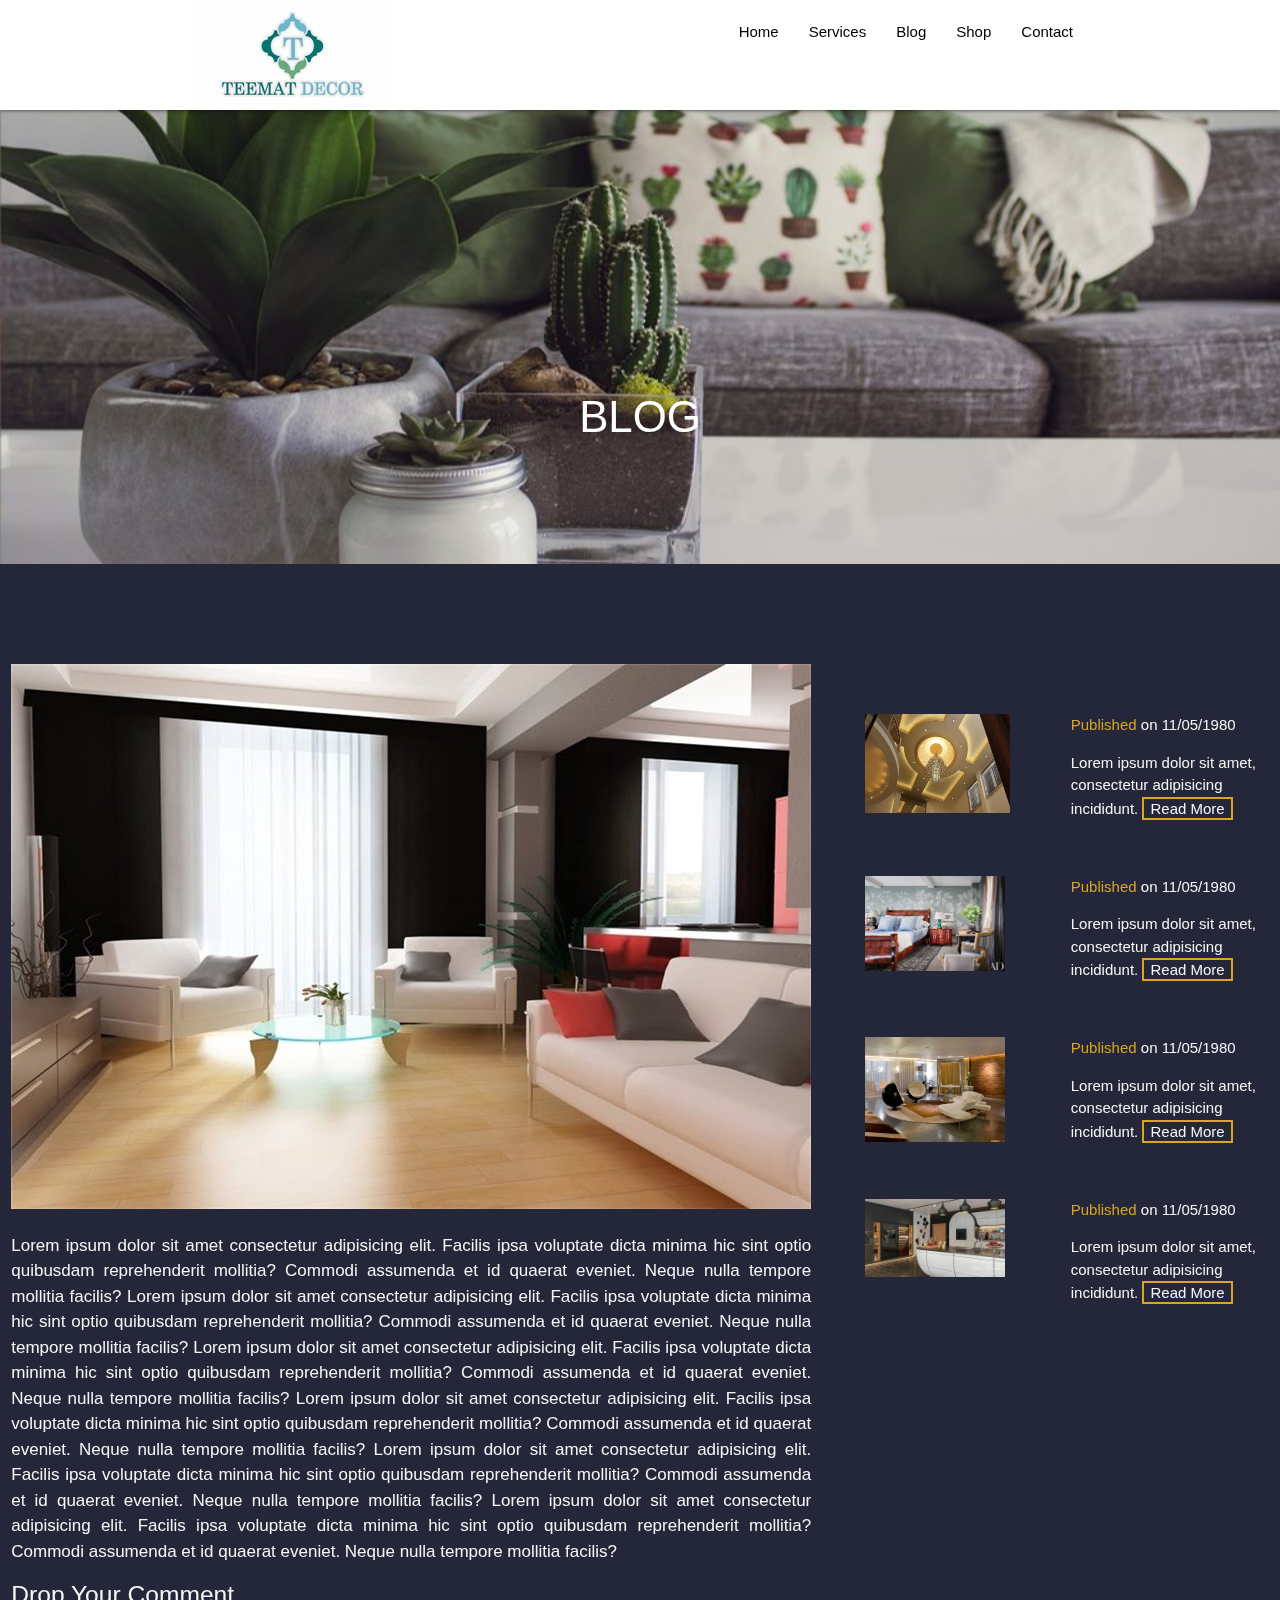
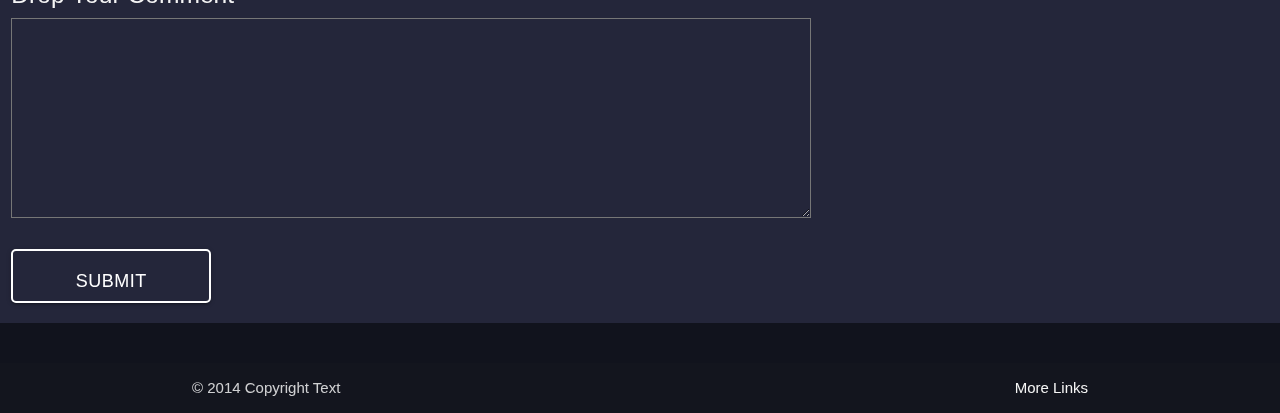
<file: blog.htm>
<!DOCTYPE html>
<html>
<head>
    
        <link href="/css/css/all.css" rel="stylesheet">
        <link href="https://fonts.googleapis.com/icon?family=Material+Icons" rel="stylesheet">
        <link type="text/css" rel="stylesheet" href="css/materialize.min.css"  media="screen,projection"/>
        <link type="text/css" rel="stylesheet" href="css/style.css">
        <meta name="viewport" content="width=device-width, initial-scale=1.0"/>
     
    <title>Blog Post</title>
</head>
<body style="background-color: rgb(36, 38, 58);">
    
    <div class="navbar-fixed ">
      
        <nav class="white ">
          <div class="container">
          <div class="nav-wrapper ">
            <a href="index.htm" class="brand-logo black-text "><img src="images/teemat-logo.jpeg" alt="company-logo" ></a>
            <a href="#" class="sidenav-trigger black-text" data-target="slide-out">
              <i class="material-icons"> menu</i>
            </a>
            <ul class="right hide-on-med-and-down">
              <li class="tab "><a href="index.htm" class="black-text">Home</a></li>
              <li class="tab "><a href="service.html" class="black-text">Services</a></li>
              <li class="tab"><a href="blog.htm" class="black-text" >Blog</a></li>
              <li class="tab"><a href="#" class="black-text" >Shop</a></li> 
              <li class="tab"><a href="#" class="black-text" >Contact</a></li>
              
            </ul>
          </div>
        </div>
        </nav>
       
        </div>
        <ul id="slide-out" class="sidenav" style="background: rgb(29, 27, 27);">
          <li><div class="user-view">
            <div class="background" style="padding-bottom: 150px; ">
              <img src="./images/modern-kitchen.jpg" style="width: 300px; height: 200px;"  >
            </div>
            
      
           
            
          </div>
        </li>
        <div style="padding-top:150px; ">  
        <li><a class="sidenav-close" href="#!"><i class="material-icons right" style="color: whitesmoke;">close</i></a></li>
        <li class="tab "><a href="index.htm" class="white-text">Home</a></li>
        <li class="tab "><a href="service.html" class="white-text">Services</a></li>
        <li class="tab"><a href="blog.htm" class="white-text" >Blog</a></li>
        <li class="tab"><a href="#" class="white-text" >Shop</a></li> 
        <li class="tab"><a href="" class="white-text" >Contact</a></li>
        </div>
        </ul>
      
          <div class="parallax-container">
            <div class="parallax"><img src="images/blog-image.jpeg"></div>
          
            <div class="row parallax-head">
                <div class="col s12"><h3>BLOG</h3></div>
          </div>
    
          </div>
      
      
<section class="container-fluid section1">

      <div class="row">
       
        
        <div class="col s12 m4 l8">
            <img class="responsive-img" style="height: auto; min-width: 400;" src="./images/backdrop1.jpg"  alt="blogimage">
            <div>
                <p class="blogpost container-fluid">
                        Lorem ipsum dolor sit amet consectetur adipisicing elit.
                        Facilis ipsa voluptate dicta minima hic sint optio quibusdam
                        reprehenderit mollitia? Commodi assumenda et id quaerat eveniet.
                        Neque nulla tempore mollitia facilis?
                        Lorem ipsum dolor sit amet consectetur adipisicing elit.
                        Facilis ipsa voluptate dicta minima hic sint optio quibusdam
                        reprehenderit mollitia? Commodi assumenda et id quaerat eveniet.
                        Neque nulla tempore mollitia facilis?
                        Lorem ipsum dolor sit amet consectetur adipisicing elit.
                        Facilis ipsa voluptate dicta minima hic sint optio quibusdam
                        reprehenderit mollitia? Commodi assumenda et id quaerat eveniet.
                        Neque nulla tempore mollitia facilis?
                        Lorem ipsum dolor sit amet consectetur adipisicing elit.
                        Facilis ipsa voluptate dicta minima hic sint optio quibusdam
                        reprehenderit mollitia? Commodi assumenda et id quaerat eveniet.
                        Neque nulla tempore mollitia facilis?
                        Lorem ipsum dolor sit amet consectetur adipisicing elit.
                        Facilis ipsa voluptate dicta minima hic sint optio quibusdam
                        reprehenderit mollitia? Commodi assumenda et id quaerat eveniet.
                        Neque nulla tempore mollitia facilis?
                        Lorem ipsum dolor sit amet consectetur adipisicing elit.
                        Facilis ipsa voluptate dicta minima hic sint optio quibusdam
                        reprehenderit mollitia? Commodi assumenda et id quaerat eveniet.
                        Neque nulla tempore mollitia facilis?
  
                </p>
            </div>
            <h5 class="drp"> Drop Your Comment</h5>
            <textarea class="textarea" name="message" rows="10" cols="30" ></textarea>
              <div class="button blogbutton" >
                <a class="btn waves-effect waves-light btn-large" >SUBMIT</a>
              </div>
        
        </div>

        <div class="col s12 m8 l4 subimg"> <img width="145px" src="./images/ceiling1.jpg"   alt="blogimage">
            <div class="subrow"> 
                <span>Published</span>  on 11/05/1980
                <p>
                    Lorem ipsum dolor sit amet, consectetur
                    adipisicing incididunt. 
                    <button><a href="#">Read More</a></button>
             </p>
             </div>
           </div>
           <div class="col s12 m8 l4 subimg"> <img width="140px" src="./images/backdrop2.jpg"   alt="blogimage">
            <div class="subrow"> 
                <span>Published</span>  on 11/05/1980
                <p>
                    Lorem ipsum dolor sit amet, consectetur
                    adipisicing incididunt. 
                    <button><a href="#">Read More</a></button>
             </p>
             
             </div>
           </div>

           <div class="col s12 m8 l4 subimg"> <img width="140px" src="./images/int4.jpg"   alt="blogimage">
            <div class="subrow"> 
                <span>Published</span>  on 11/05/1980
                <p>
                    Lorem ipsum dolor sit amet, consectetur
                    adipisicing incididunt. 
                    <button><a href="#">Read More</a></button>
             </p>
             </div>
           </div>
           <div class="col s12 m8 l4 subimg"> <img width="140px" src="./images/modern-kitchen.jpg"   alt="blogimage">
            <div class="subrow"> 
                <span>Published</span>  on 11/05/1980
                <p>
                    Lorem ipsum dolor sit amet, consectetur
                    adipisicing incididunt. 
                    <button><a href="#">Read More</a></button>
             </p>
             </div>
           </div>
           
      
      </div>
      
      

</section> 
    
<footer class="page-footer blogfooter ">
<div >
  <div class="row footer-center">
    
    
  
  </div>
</div>
<div class="footer-copyright">
  <div class="container">
  © 2014 Copyright Text
  <a class="grey-text text-lighten-4 right" href="#!">More Links</a>
  </div>
</div>
</footer>
     
</body>
<!--JavaScript at end of body for optimized loading-->
<script type="text/javascript" src="js/materialize.min.js"></script>
<script type="text/javascript" src="https://code.jquery.com/jquery-3.3.1.min.js"></script>
<script src="https://cdnjs.cloudflare.com/ajax/libs/materialize/1.0.0/js/materialize.min.js"></script>
<script defer src="/js/js/all.js"></script> <!--load all styles -->
<script>

        $(document).ready(function () {
            $('.slider').slider({
         width: true,
        height: 600, // default - height : 400
        indicators: false        
        });
        $('.materialboxed').materialbox();
        $('.parallax').parallax();
        $('.sidenav').sidenav();
        $('input#input_text, textarea#textarea2').characterCounter();
        });
    </script> 
</script>
</html>
</file>
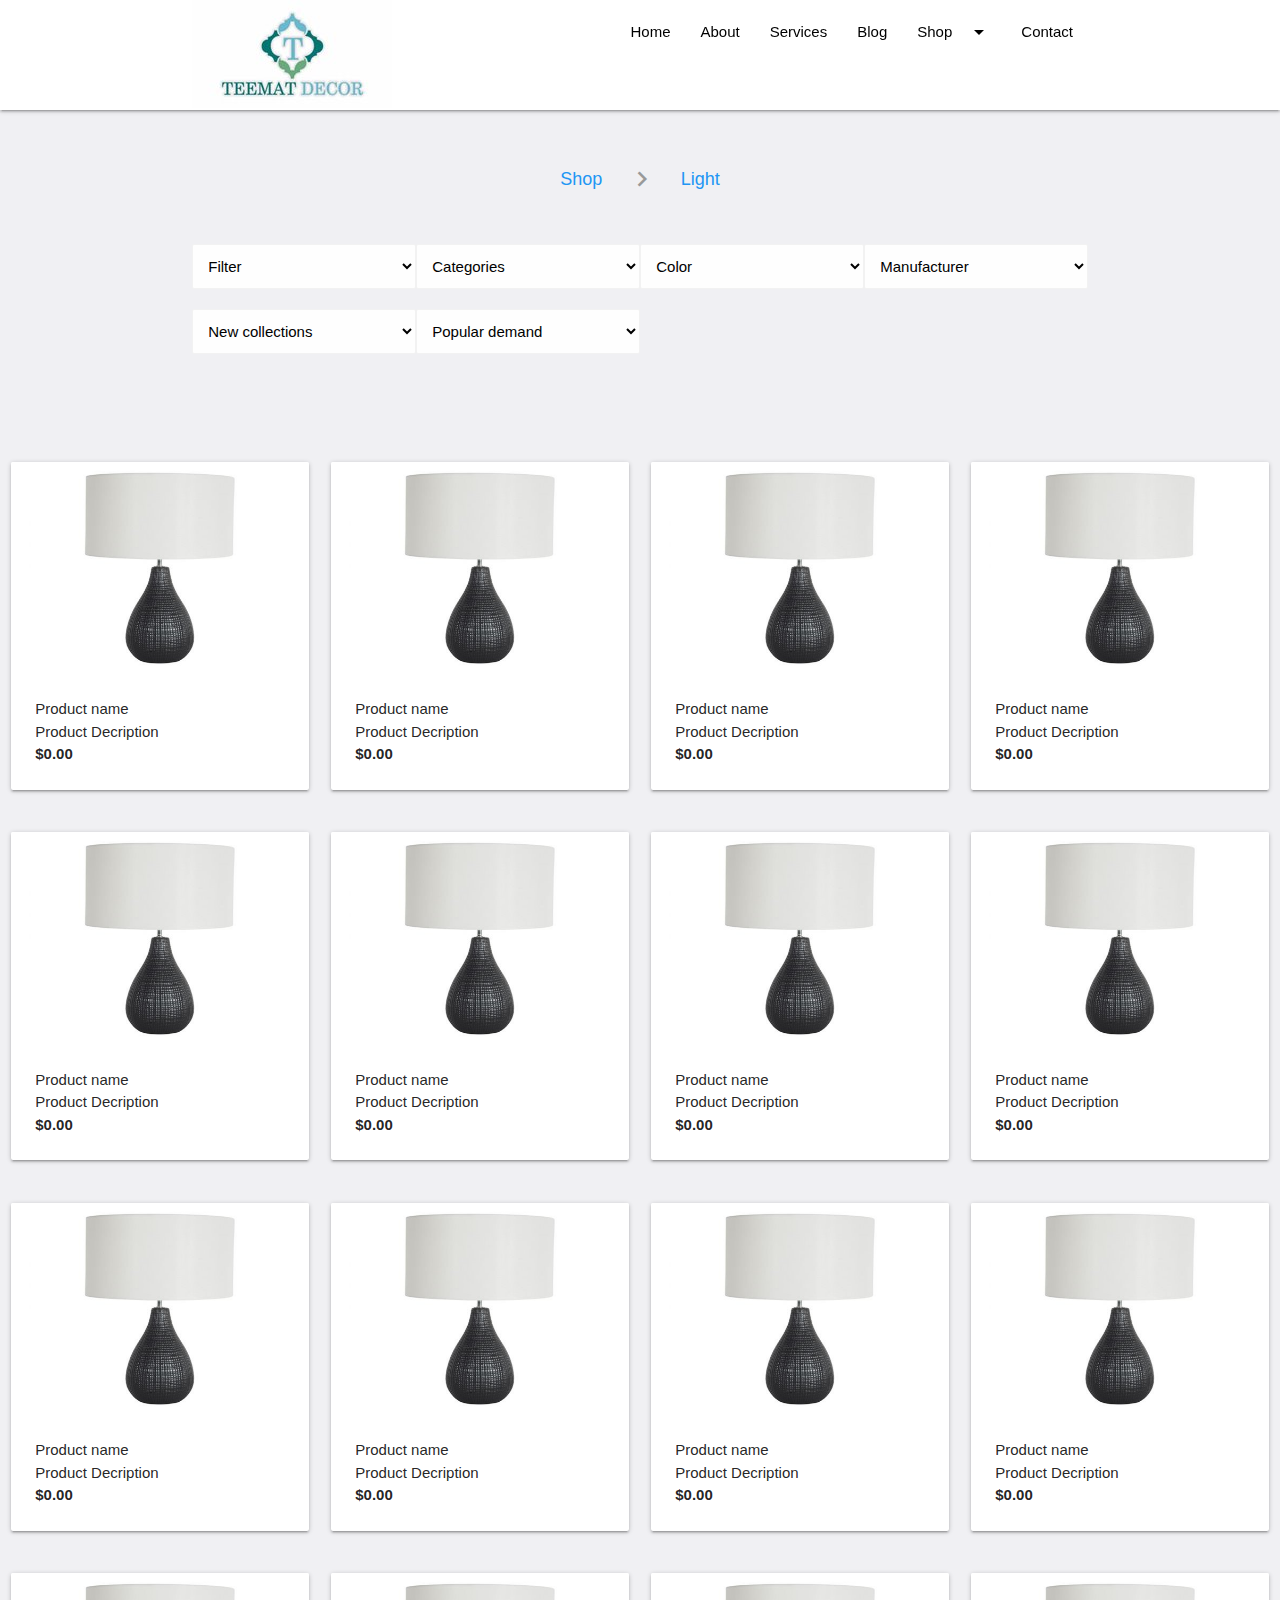
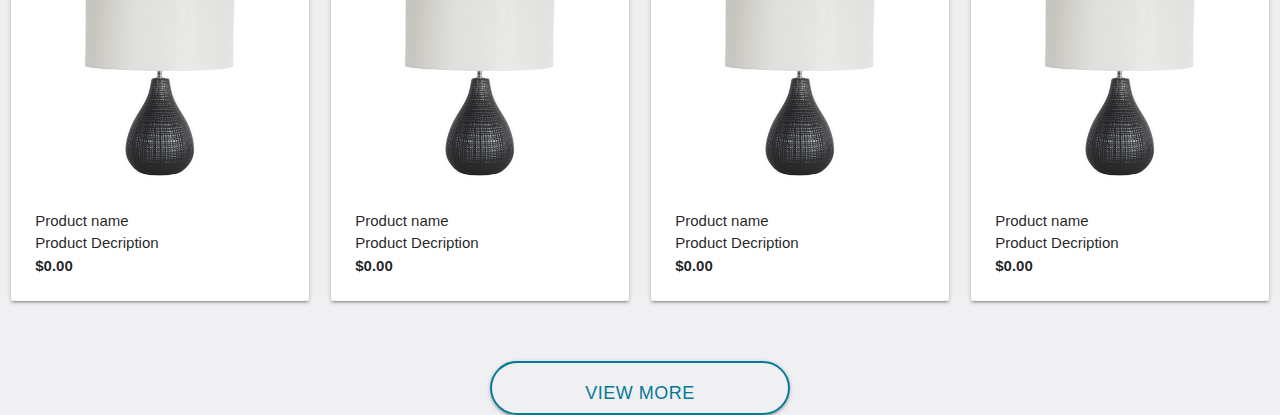
<file: light.htm>
<!DOCTYPE html>
<html>
  <head>
    <link href="/css/css/all.css" rel="stylesheet">
    <link href="https://fonts.googleapis.com/icon?family=Material+Icons" rel="stylesheet">
    <link type="text/css" rel="stylesheet" href="css/materialize.min.css"  media="screen,projection"/>
    <link type="text/css" rel="stylesheet" href="css/style.css">
    <meta name="viewport" content="width=device-width, initial-scale=1.0"/>
  </head>

  <body style="background: rgb(240, 240, 243);">
    <!-- Dropdown Structure -->
    <ul id="dropdown1" class="dropdown-content">
      <li><a href="#!">one</a></li>
      <li><a href="#!">two</a></li>
      <li class="divider"></li>
      <li><a href="#!">three</a></li>
    </ul>

    <div class="navbar-fixed ">
      <nav class="white ">
        <div class="container">
        <div class="nav-wrapper ">
          <a href="index.htm" class="brand-logo black-text "><img src="images/teemat-logo.jpeg" alt="company-logo" ></a>
          <a href="#" class="sidenav-trigger black-text" data-target="slide-out">
            <i class="material-icons"> menu</i>
          </a>
          <ul class="right hide-on-med-and-down">
            <li class="tab "><a href="index.htm" class="black-text">Home</a></li>
            <li class="tab"><a class="active black-text" href="about.htm">About</a></li>
            <li class="tab "><a href="service.html" class="black-text">Services</a></li>
            <li class="tab"><a href="blog.htm" class="black-text" >Blog</a></li>
            <li><a class="dropdown-trigger black-text zx" href="shop.htm" data-target="dropdown1">Shop<i class="material-icons right">arrow_drop_down</i></a></li>
            <li class="tab"><a href="contact.htm" class="black-text" >Contact</a></li>
            
          </ul>
        </div>
      </div>
      </nav>
     
      </div>
 
      <ul id="slide-out" class="sidenav" style="background: rgb(29, 27, 27);">
        <li><div class="user-view">
          <div class="background" style="padding-bottom: 150px; ">
            <img src="./images/modern-kitchen.jpg" style="width: 300px; height: 200px;"  >
          </div>
          
    
         
          
        </div>
      </li>
      <div style="padding-top:150px; ">
      <li><a class="sidenav-close" href="#!"><i class="material-icons right" style="color: whitesmoke;">close</i></a></li>
      <li class="tab "><a href="index.htm" class="white-text">Home</a></li>
      <li class="tab "><a href="service.html" class="white-text">Services</a></li>
      <li class="tab"><a href="blog.htm" class="white-text" >Blog</a></li>
      <li class="tab"><a href="#" class="white-text" >Shop</a></li> 
      <li class="tab"><a href="" class="white-text" >Contact</a></li>
      </div>
      </ul>
         
    


<main>
  <section  style="margin-top: 100px;">
    <ul class="pagination center-align" >
    
      <li ><a href="shop.htm" class="blue-text" >Shop</a></li>
      <li class="disabled"><a href="#!"><i class="material-icons">chevron_right</i></a></li>
      <li class="waves-effect"><a href="light.htm" class="blue-text">Light</a></li>
    </ul>

  </section>

<section>
<form>
<div class="row container ">
    
    <select class="browser-default col l3 s12">
      <option value="" disabled selected>Filter</option>
      <option value="1">Option 1</option>
      <option value="2">Option 2</option>
      <option value="3">Option 3</option>
    </select>

    <select class="browser-default col l3 s12">
      <option value="" disabled selected>Categories</option>
      <option value="1">Option 1</option>
      <option value="2">Option 2</option>
      <option value="3">Option 3</option>
    </select>


    <select class="browser-default col l3 s12">
      <option value="" disabled selected>Color</option>
      <option value="1">Option 1</option>
      <option value="2">Option 2</option>
      <option value="3">Option 3</option>
    </select>

    <select class="browser-default col l3 s12">
      <option value="" disabled selected>Manufacturer</option>
      <option value="1">Option 1</option>
      <option value="2">Option 2</option>
      <option value="3">Option 3</option>
    </select>




</div>
<div class="row container">
  <select class="browser-default col l3 s12">
    <option value="" disabled selected>New collections</option>
    <option value="1">Option 1</option>
    <option value="2">Option 2</option>
    <option value="3">Option 3</option>
  </select>

  <select class="browser-default col l3 s12">
    <option value="" disabled selected>Popular demand</option>
    <option value="1">Option 1</option>
    <option value="2">Option 2</option>
    <option value="3">Option 3</option>
  </select>
</div>
</form>

</section>

<section class="light-shop">
<div class="row">
  <div class="col l3 s6">
    <div class="card">
      <div class="card-image">
        <img src="images/lamp1.jpg">
      </div>
      <div class="card-content">
        <p>Product name</p>
        <p>Product Decription</p>
        <p><b>$0.00</b></p>
      </div>
     
    </div>
  </div>

  <div class="col l3 s6">
    <div class="card">
      <div class="card-image">
        <img src="images/lamp1.jpg">
      </div>
      <div class="card-content">
        <p>Product name</p>
        <p>Product Decription</p>
        <p><b>$0.00</b></p>
      </div>
    </div>
  </div>

  <div class="col l3 s6">
    <div class="card">
      <div class="card-image">
       <img src="images/lamp1.jpg">
      </div>
      <div class="card-content">
        <p>Product name</p>
        <p>Product Decription</p>
        <p><b>$0.00</b></p>
      </div>
    </div>
  </div>

  <div class="col l3 s6">
    <div class="card">
      <div class="card-image">
       <img src="images/lamp1.jpg">
      </div>
      <div class="card-content">
        <p>Product name</p>
        <p>Product Decription</p>
        <p><b>$0.00</b></p>
      </div>
    </div>
  </div>
  </div>




  <div class="row">
    <div class="col l3 s6">
      <div class="card">
        <div class="card-image">
          <img src="images/lamp1.jpg">
        </div>
        <div class="card-content">
        <p>Product name</p>
        <p>Product Decription</p>
        <p><b>$0.00</b></p>
      </div>
       
      </div>
    </div>
  
    <div class="col l3 s6">
      <div class="card">
        <div class="card-image">
          <img src="images/lamp1.jpg">
        </div>
        <div class="card-content">
        <p>Product name</p>
        <p>Product Decription</p>
        <p><b>$0.00</b></p>
      </div>
      </div>
    </div>
  
    <div class="col l3 s6">
      <div class="card">
        <div class="card-image">
         <img src="images/lamp1.jpg">
        </div>
        <div class="card-content">
        <p>Product name</p>
        <p>Product Decription</p>
        <p><b>$0.00</b></p>
      </div>
      </div>
    </div>
  
    <div class="col l3 s6">
      <div class="card">
        <div class="card-image">
         <img src="images/lamp1.jpg">
        </div>
        <div class="card-content">
        <p>Product name</p>
        <p>Product Decription</p>
        <p><b>$0.00</b></p>
      </div>
      </div>
    </div>
    </div>





    <div class="row">
      <div class="col l3 s6">
        <div class="card">
          <div class="card-image">
            <img src="images/lamp1.jpg">
          </div>
         <div class="card-content">
        <p>Product name</p>
        <p>Product Decription</p>
        <p><b>$0.00</b></p>
      </div>
         
        </div>
      </div>
    
      <div class="col l3 s6">
        <div class="card">
          <div class="card-image">
            <img src="images/lamp1.jpg">
          </div>
         <div class="card-content">
        <p>Product name</p>
        <p>Product Decription</p>
        <p><b>$0.00</b></p>
      </div>
        </div>
      </div>
    
      <div class="col l3 s6">
        <div class="card">
          <div class="card-image">
           <img src="images/lamp1.jpg">
          </div>
         <div class="card-content">
        <p>Product name</p>
        <p>Product Decription</p>
        <p><b>$0.00</b></p>
      </div>
        </div>
      </div>
    
      <div class="col l3 s6">
        <div class="card">
          <div class="card-image">
           <img src="images/lamp1.jpg">
          </div>
         <div class="card-content">
        <p>Product name</p>
        <p>Product Decription</p>
        <p><b>$0.00</b></p>
      </div>
        </div>
      </div>
      </div>


      <div class="row">
        <div class="col l3 s6">
          <div class="card">
            <div class="card-image">
              <img src="images/lamp1.jpg">
            </div>
           <div class="card-content">
        <p>Product name</p>
        <p>Product Decription</p>
        <p><b>$0.00</b></p>
      </div>
           
          </div>
        </div>
      
        <div class="col l3 s6">
          <div class="card">
            <div class="card-image">
              <img src="images/lamp1.jpg">
            </div>
           <div class="card-content">
        <p>Product name</p>
        <p>Product Decription</p>
        <p><b>$0.00</b></p>
      </div>
          </div>
        </div>
      
        <div class="col l3 s6">
          <div class="card">
            <div class="card-image">
             <img src="images/lamp1.jpg">
            </div>
           <div class="card-content">
        <p>Product name</p>
        <p>Product Decription</p>
        <p><b>$0.00</b></p>
      </div>
          </div>
        </div>
      
        <div class="col l3 s6">
          <div class="card">
            <div class="card-image">
             <img src="images/lamp1.jpg">
            </div>
           <div class="card-content">
        <p>Product name</p>
        <p>Product Decription</p>
        <p><b>$0.00</b></p>
      </div>
          </div>
        </div>
        </div>


      <div class="center-align button">
        <a href="#" class="btn waves-effect waves-light btn-large " style="background:transparent; padding:16px 40px ; line-height: 29px;  font-size: 18px; color:rgb(5, 122, 151);  width: 300px; ">View More</a>
      </div>
</section>

</main>
  </body>

   <!--JavaScript at end of body for optimized loading-->
   <script type="text/javascript" src="js/materialize.min.js"></script>
   <script type="text/javascript" src="https://code.jquery.com/jquery-3.3.1.min.js"></script>
   <script src="https://cdnjs.cloudflare.com/ajax/libs/materialize/1.0.0/js/materialize.min.js"></script>
   <script defer src="/js/js/all.js"></script> <!--load all styles -->
  <script>
   
           $(document).ready(function () {
             $(".dropdown-trigger").dropdown(
               { hover: true }
             );
            
           $('.materialboxed').materialbox();
           $('.parallax').parallax();
           $('.sidenav').sidenav();
           $('select').formSelect();
           });
       </script> 
   </script>
   </html>
  </html>
</file>
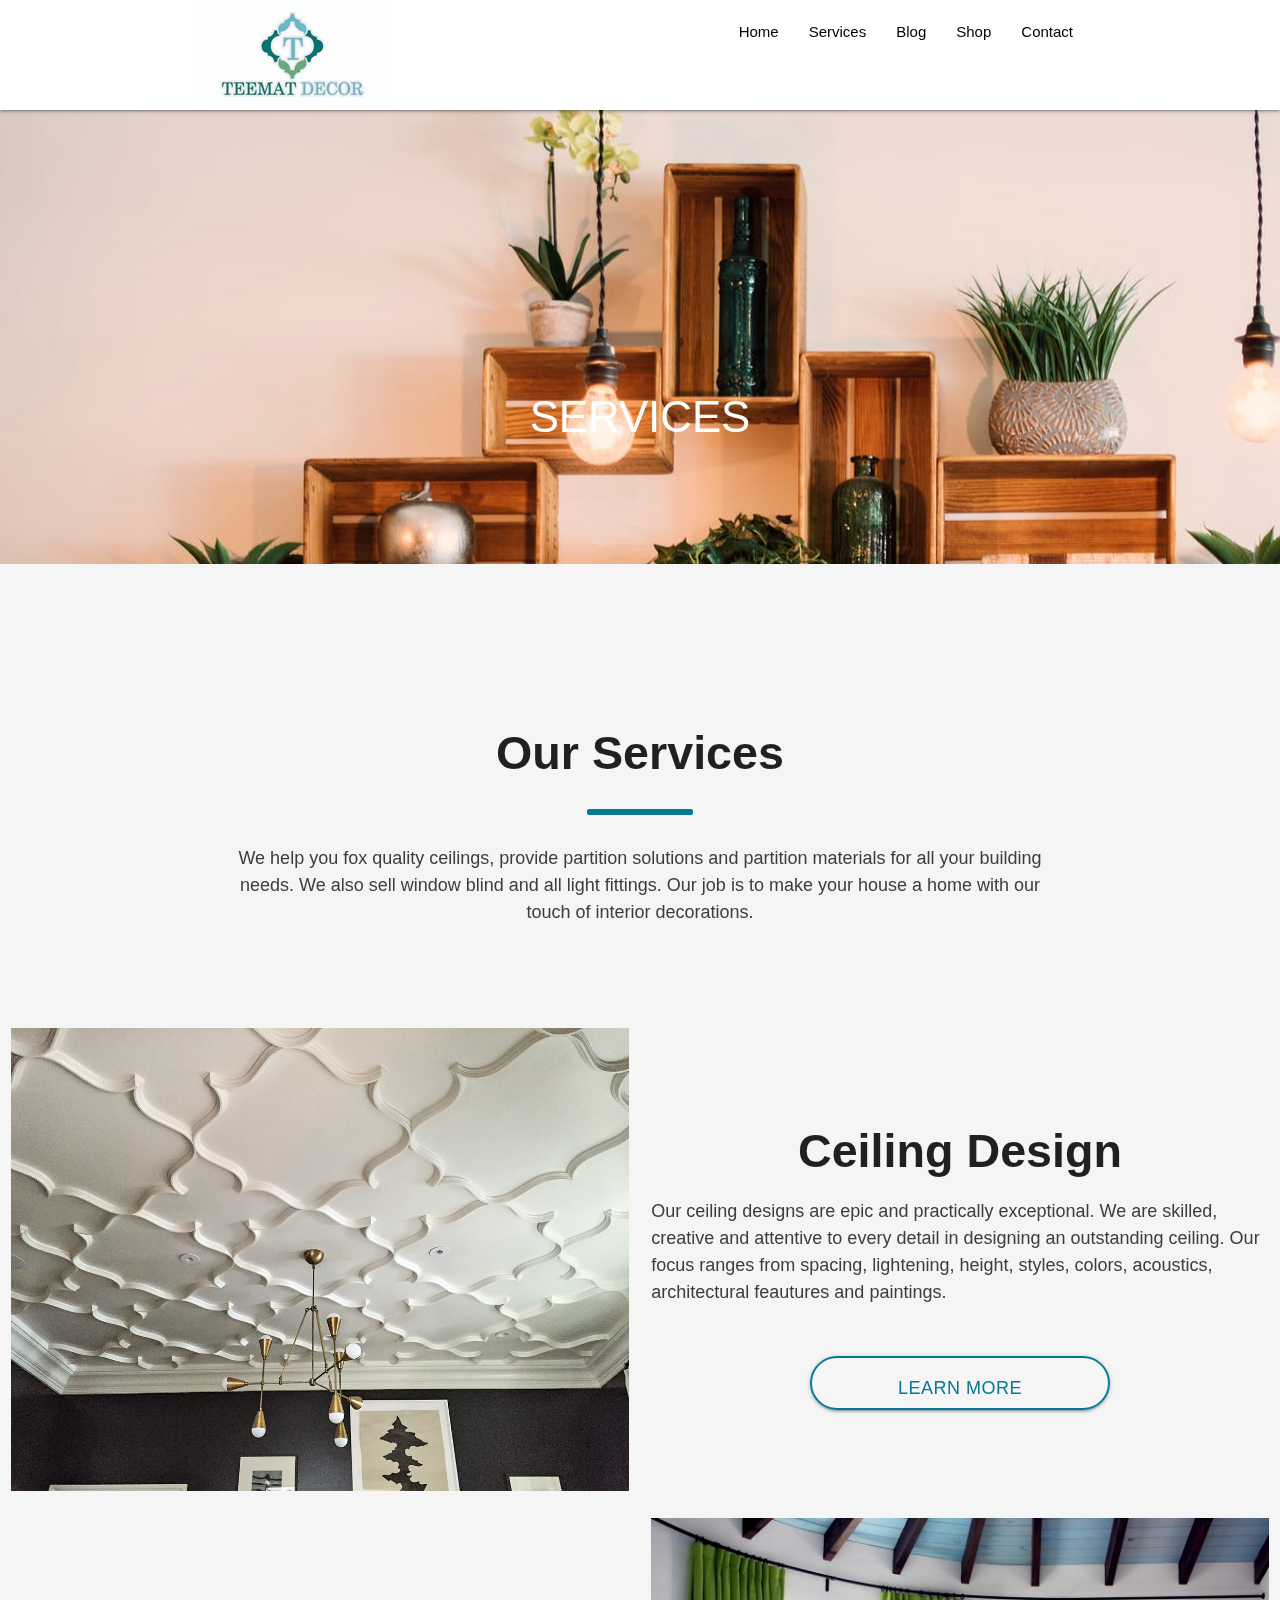
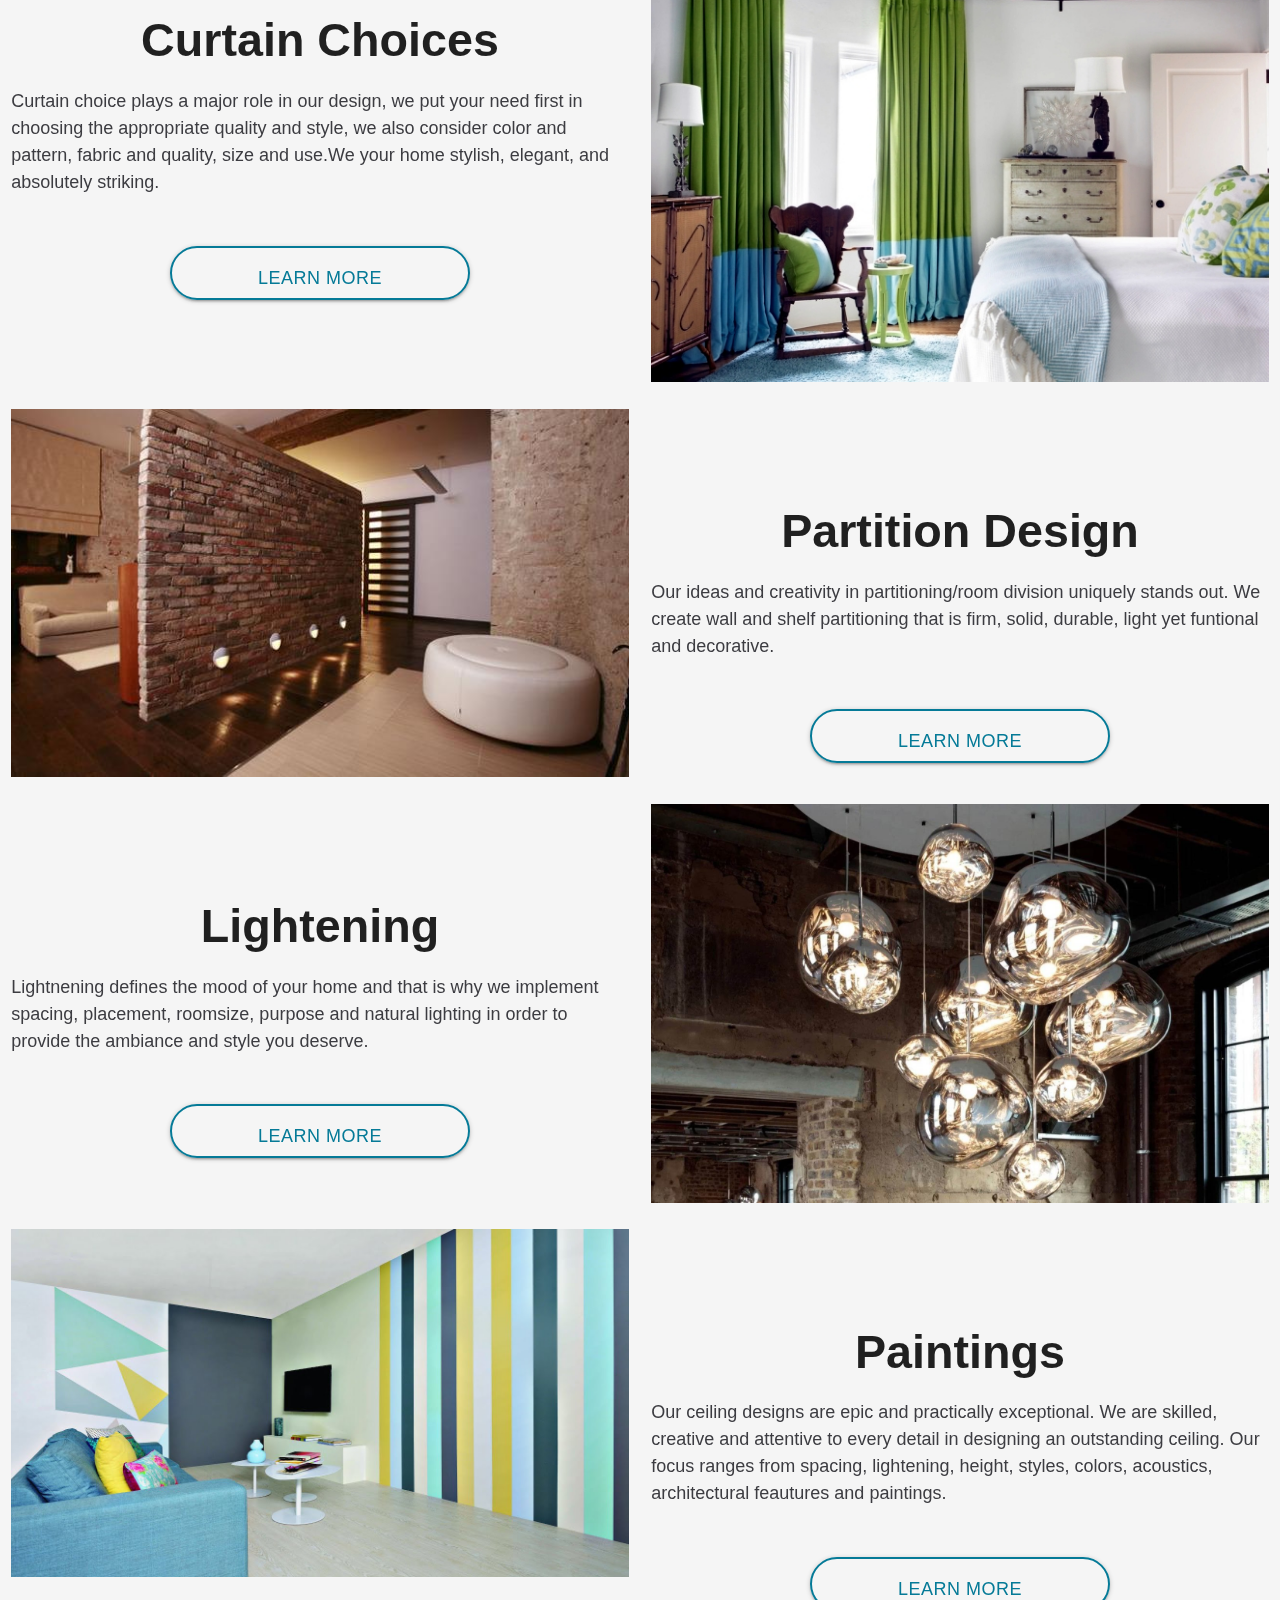
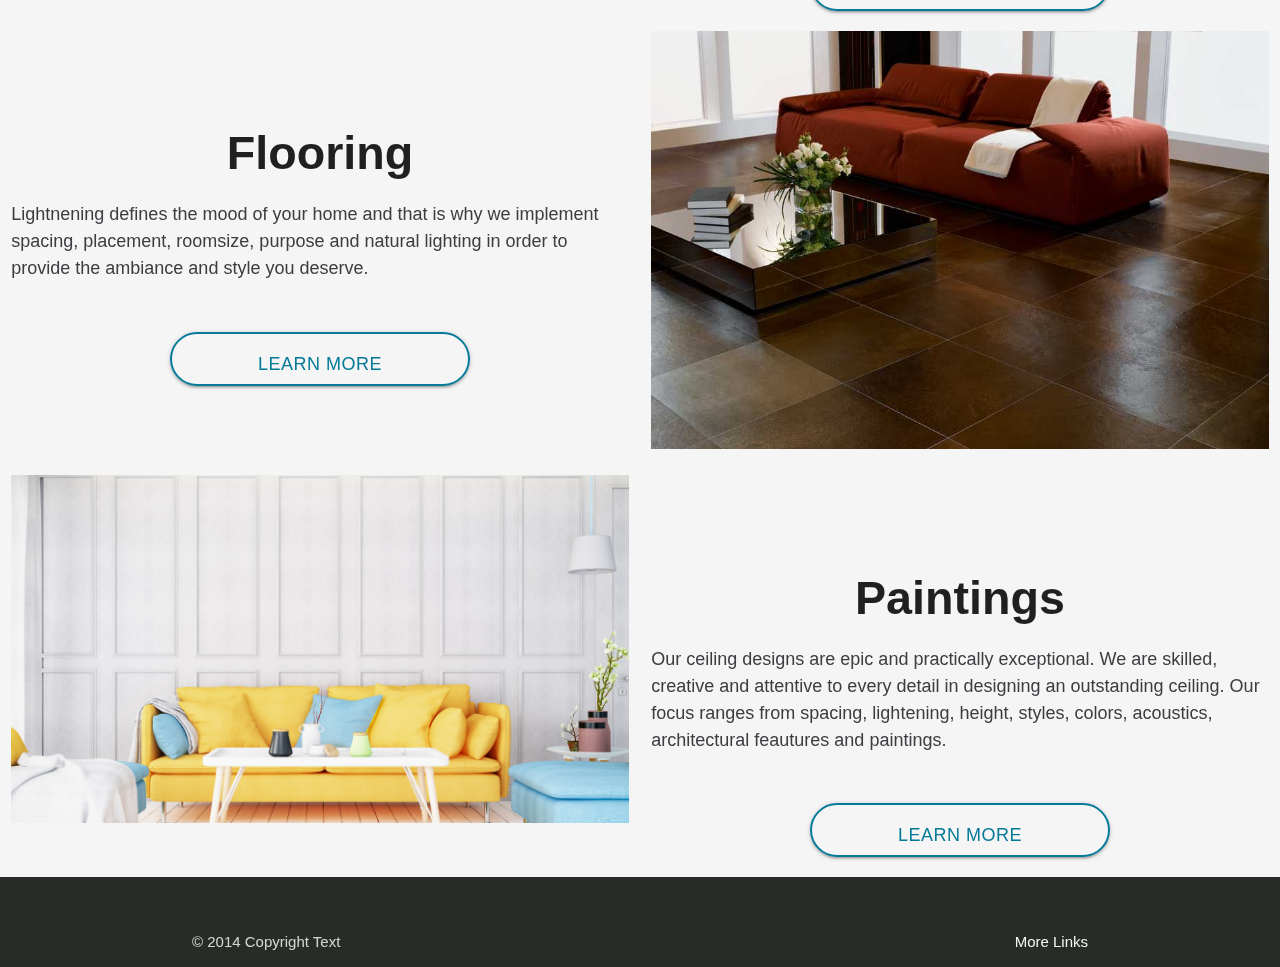
<file: service.html>
<!DOCTYPE html>
<html>
  <head>
    <link href="/css/css/all.css" rel="stylesheet">
    <link href="https://fonts.googleapis.com/icon?family=Material+Icons" rel="stylesheet">
    <link type="text/css" rel="stylesheet" href="css/materialize.min.css"  media="screen,projection"/>
    <link type="text/css" rel="stylesheet" href="css/style.css">
    <meta name="viewport" content="width=device-width, initial-scale=1.0"/>
  </head>
  <body >

  <header>
    <div class="navbar-fixed ">
       <nav class="white ">
                  <div class="container">
                  <div class="nav-wrapper ">
                  <a href="index.htm" class="brand-logo black-text "><img src="images/teemat-logo.jpeg" alt="company-logo" ></a>                  <a href="#" class="sidenav-trigger black-text" data-target="slide-out">
                  <i class="material-icons"> menu</i>
                  </a>
                  <ul class="right hide-on-med-and-down">
                    <li class="tab"><a class="active black-text" href="index.htm">Home</a></li>
                    <li class="tab "><a href="service.html" class="black-text">Services</a></li>
                    <li class="tab"><a href="blog.htm" class="black-text" >Blog</a></li>
                    <li class="tab"><a href="shop.htm" class="black-text" >Shop</a></li> 
                    <li class="tab"><a href="#" class="black-text" >Contact</a></li>
                      
                  </ul>
                  </div>
                  </div>
     </nav>
    </div>
           
    <ul id="slide-out" class="sidenav" style="background: rgb(29, 27, 27);">
      <li><div class="user-view">
        <div class="background" style="padding-bottom: 150px; ">
          <img src="./images/modern-kitchen.jpg" style="width: 300px; height: 200px;"  >
        </div>
        
  
       
        
      </div>
    </li>
    <div style="padding-top:150px; ">
      <li><a class="sidenav-close" href="#!"><i class="material-icons right" style="color: whitesmoke;">close</i></a></li>
    <li class="tab "><a href="index.htm" class="white-text">Home</a></li>
    <li class="tab "><a href="service.html" class="white-text">Services</a></li>
    <li class="tab"><a href="blog.htm" class="white-text" >Blog</a></li>
    <li class="tab"><a href="#" class="white-text" >Shop</a></li> 
    <li class="tab"><a href="" class="white-text" >Contact</a></li>
    </div>
    </ul>
              
            <div class="parallax-container">
                <div class="parallax"><img src="images/service.jpeg"></div>

                <div class="row parallax-head">
                  <div class="col s12"><h3>SERVICES</h3></div>
            </div>
              </div>

            
              
</header>

<main>
    <h2 class="latestblog">Our Services</h2>
    <hr>
    <div class="services container" >
        <p class="teemat">We help you fox quality ceilings, 
          provide partition solutions and partition materials for all your building needs. We 
          also sell window blind and all light fittings.
          Our job is to make your house a home with our touch of interior decorations.
        </p>
        </div>
        
    <section class="container-fluid">
        <div class="row">
            <div class="col l6 s12" ><img class="responsive-img" src="./images/ceiling2.jpg"  style="min-width: 380px;  height: auto;"></div>
            <div class="col l6 s12">
                <h2 class="latestblog">Ceiling Design</h2>
                <p class="ceiling2">
                    Our ceiling designs are epic and practically exceptional. We are skilled, creative and
                    attentive to every detail in designing an outstanding ceiling. Our focus ranges from spacing, 
                    lightening, height, styles, colors, acoustics, architectural feautures and paintings.
                </p>  
                <div class="button center-align" style="margin-top:4% ;">
                    <a class="btn waves-effect waves-light btn-large  " style="background:transparent; padding:16px 40px ; line-height: 29px;  font-size: 18px; color:rgb(5, 122, 151);  width: 300px; ">Learn More</a>
                  </div>

            </div>
          </div>

          <div class="row">
           
            <div class="col l6 s12">
                <h2 class="latestblog">Curtain Choices</h2>
                <p class="ceiling2">
                    Curtain choice plays a major role in our design, we put your need first in choosing the
                    appropriate quality and style, we also consider color and pattern, 
                    fabric and quality, size and use.We your home stylish, elegant, and
                    absolutely striking. 
                </p>  <div class="button center-align" style="margin-top:4% ;">
                    <a class="btn waves-effect waves-light btn-large  " style="background:transparent; padding:16px 40px ; line-height: 29px;  font-size: 18px; color:rgb(5, 122, 151);  width: 300px; ">Learn More</a>
                  </div>

            </div>
            <div class="col l6 s12"><img src="./images/curtain2.jpeg" class="responsive-img" style="min-width: 380px;  height: auto;"></div>
          </div>
          <div class="row">
            <div class="col l6 s12"><img src="./images/partition.jpg"  class="responsive-img" style="min-width: 380px;  height: auto;"></div>
            <div class="col l6 s12">
                <h2 class="latestblog">Partition Design</h2>
                <p class="ceiling2">
                    Our ideas and creativity in partitioning/room division uniquely stands out. We create wall
                    and shelf partitioning that is firm, solid, durable, light yet funtional and decorative.
                </p>  <div class="button center-align" style="margin-top:4% ;">
                    <a class="btn waves-effect waves-light btn-large  " style="background:transparent; padding:16px 40px ; line-height: 29px;  font-size: 18px; color:rgb(5, 122, 151);  width: 300px; ">Learn More</a>
                  </div>

            </div>
        </div>
        <div class="row">
            <div class="col l6 s12">
                <h2 class="latestblog">Lightening</h2>
                <p class="ceiling2">
                    Lightnening defines the mood of your home and that is why
                    we implement spacing, placement, roomsize, purpose and natural
                    lighting in order to provide the ambiance and style you deserve.
                </p>  <div class="button center-align" style="margin-top:4% ;">
                    <a class="btn waves-effect waves-light btn-large  " style="background:transparent; padding:16px 40px ; line-height: 29px;  font-size: 18px; color:rgb(5, 122, 151);  width: 300px; ">Learn More</a>
                  </div>

            </div>
            <div class="col l6 s12"><img src="./images/lighten.jpg"class="responsive-img" style="min-width: 380px;  height: auto;"></div>  
        </div>
          
        <div class="row">
            <div class="col l6 s12"><img src="./images/painting.jpg" class="responsive-img" style="min-width: 380px;  height: auto;"></div>
            <div class="col l6 s12">
                <h2 class="latestblog">Paintings</h2>
                <p class="ceiling2">
                    Our ceiling designs are epic and practically exceptional. We are skilled, creative and
                    attentive to every detail in designing an outstanding ceiling. Our focus ranges from spacing, 
                    lightening, height, styles, colors, acoustics, architectural feautures and paintings.
                </p>  <div class="button center-align" style="margin-top:4% ;">
                    <a class="btn waves-effect waves-light btn-large  " style="background:transparent; padding:16px 40px ; line-height: 29px;  font-size: 18px; color:rgb(5, 122, 151);  width: 300px; ">Learn More</a>
                  </div>

            </div>
          </div>

          <div class="row">
            <div class="col l6 s12">
                <h2 class="latestblog">Flooring</h2>
                <p class="ceiling2">
                    Lightnening defines the mood of your home and that is why
                    we implement spacing, placement, roomsize, purpose and natural
                    lighting in order to provide the ambiance and style you deserve.
                </p>  <div class="button center-align" style="margin-top:4% ;">
                    <a class="btn waves-effect waves-light btn-large  " style="background:transparent; padding:16px 40px ; line-height: 29px;  font-size: 18px; color:rgb(5, 122, 151);  width: 300px; ">Learn More</a>
                  </div>

            </div>
            <div class="col l6 s12"><img src="./images/flooring.jpg" class="responsive-img" style="min-width: 380px;  height: auto;"></div>  
        </div>
        
        <div class="row">
            <div class="col l6 s12"><img src="./images/furniture.jpg" class="responsive-img" style="min-width: 380px;  height: auto;"></div>
            <div class="col l6 s12">
                <h2 class="latestblog">Paintings</h2>
                <p class="ceiling2">
                    Our ceiling designs are epic and practically exceptional. We are skilled, creative and
                    attentive to every detail in designing an outstanding ceiling. Our focus ranges from spacing, 
                    lightening, height, styles, colors, acoustics, architectural feautures and paintings.
                </p>  <div class="button center-align" style="margin-top:4% ;">
                    <a class="btn waves-effect waves-light btn-large  " style="background:transparent; padding:16px 40px ; line-height: 29px;  font-size: 18px; color:rgb(5, 122, 151);  width: 300px; ">Learn More</a>
                  </div>

            </div>
          </div>

        </div>
    </section>
</main>

       
<footer class="page-footer ">
    <div >
    <div class="row footer-center">
       
    </div>
    <div class="footer-copyright">
      <div class="container">
      © 2014 Copyright Text
      <a class="grey-text text-lighten-4 right" href="#!">More Links</a>
      </div>
    </div>
</footer>
</body>

     <!--JavaScript at end of body for optimized loading-->
     <script type="text/javascript" src="js/materialize.min.js"></script>
     <script type="text/javascript" src="https://code.jquery.com/jquery-3.3.1.min.js"></script>
     <script src="https://cdnjs.cloudflare.com/ajax/libs/materialize/1.0.0/js/materialize.min.js"></script>
     <script defer src="/js/js/all.js"></script> <!--load all styles -->
    <script>
     
             $(document).ready(function () {
                 $('.slider').slider({
              width: true,
             height: 600, // default - height : 400
             indicators: false        
             });
             $('.materialboxed').materialbox();
             $('.parallax').parallax();
             $('.sidenav').sidenav();
             });
         </script> 
     </script>
</html>
</file>
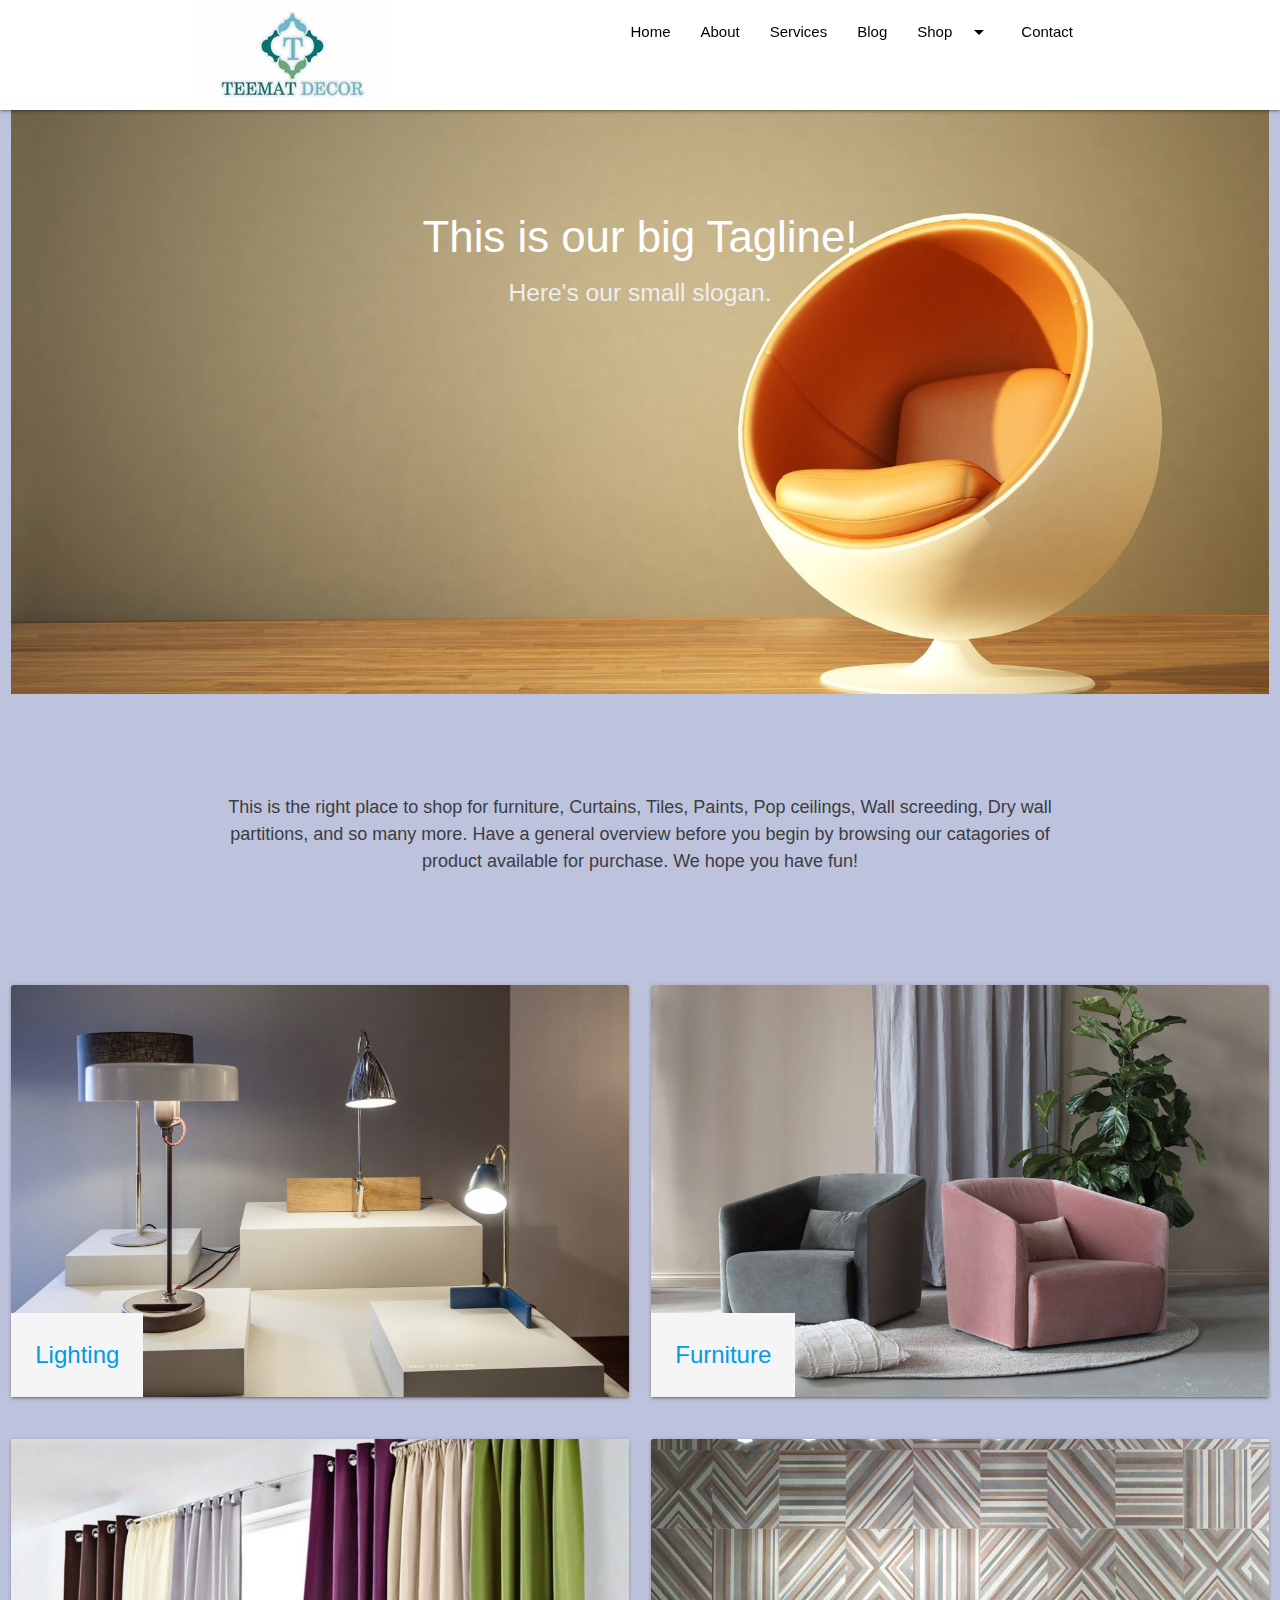
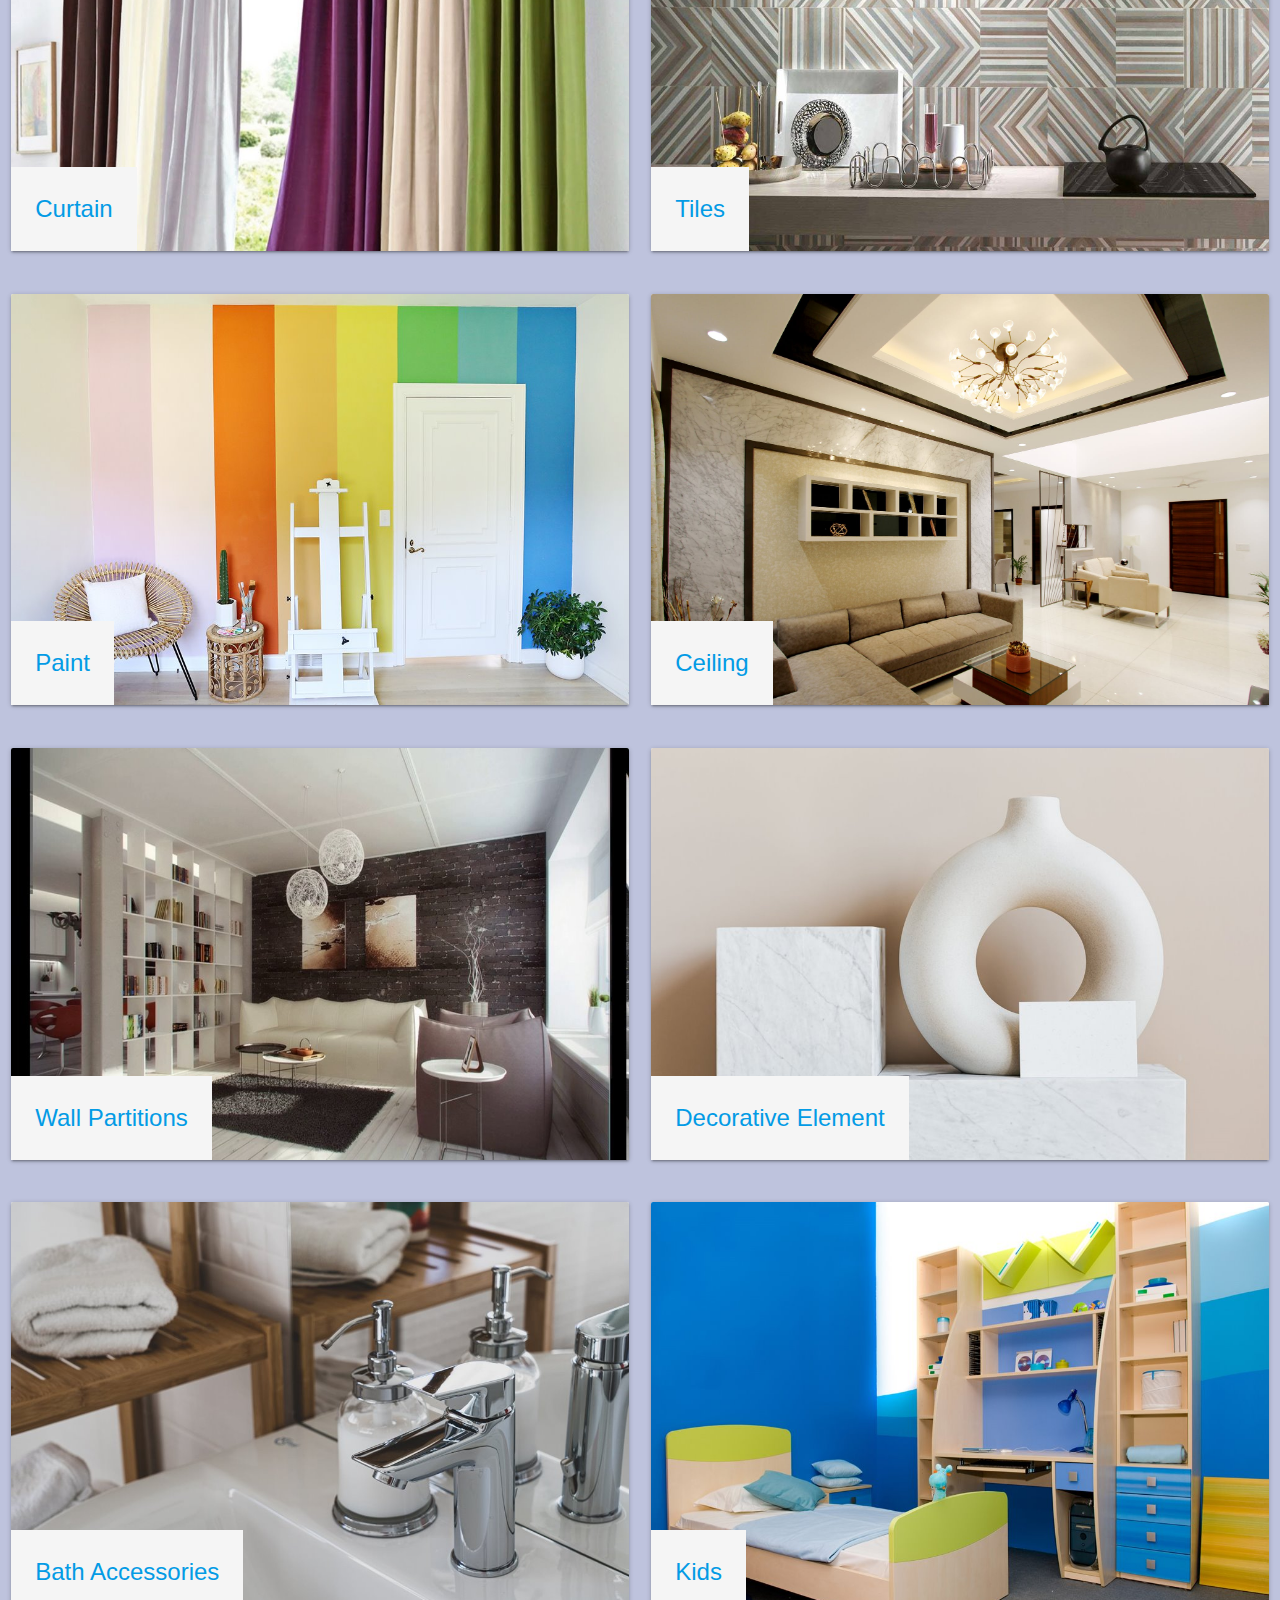
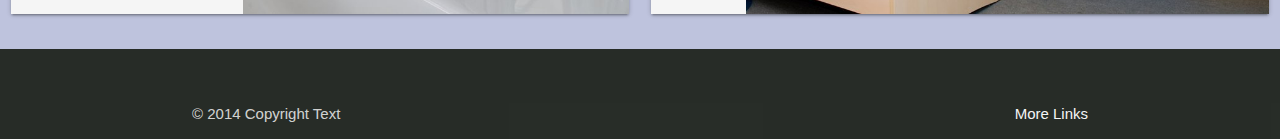
<file: shop.htm>
<!DOCTYPE html>
<html>
  <head>
    <link href="/css/css/all.css" rel="stylesheet">
    <link href="https://fonts.googleapis.com/icon?family=Material+Icons" rel="stylesheet">
    <link type="text/css" rel="stylesheet" href="css/materialize.min.css"  media="screen,projection"/>
    <link type="text/css" rel="stylesheet" href="css/style.css">
    <meta name="viewport" content="width=device-width, initial-scale=1.0"/>
  </head>

  <body style="background: rgb(190, 195, 221);">
    <!-- Dropdown Structure -->
    <ul id="dropdown1" class="dropdown-content">
      <li><a href="#!">one</a></li>
      <li><a href="#!">two</a></li>
      <li class="divider"></li>
      <li><a href="#!">three</a></li>
    </ul>

    <div class="navbar-fixed ">
      <nav class="white ">
        <div class="container">
        <div class="nav-wrapper ">
          <a href="index.htm" class="brand-logo black-text "><img src="images/teemat-logo.jpeg" alt="company-logo" ></a>
          <a href="#" class="sidenav-trigger black-text" data-target="slide-out">
            <i class="material-icons"> menu</i>
          </a>
          <ul class="right hide-on-med-and-down">
            <li class="tab "><a href="index.htm" class="black-text">Home</a></li>
            <li class="tab"><a class="active black-text" href="about.htm">About</a></li>
            <li class="tab "><a href="service.html" class="black-text">Services</a></li>
            <li class="tab"><a href="blog.htm" class="black-text" >Blog</a></li>
            <li><a class="dropdown-trigger black-text zx" href="shop.htm" data-target="dropdown1">Shop<i class="material-icons right">arrow_drop_down</i></a></li>
            <li class="tab"><a href="contact.htm" class="black-text" >Contact</a></li>
            
          </ul>
        </div>
      </div>
      </nav>
     
      </div>
 
      <ul id="slide-out" class="sidenav" style="background: rgb(29, 27, 27);">
        <li><div class="user-view">
          <div class="background" style="padding-bottom: 150px; ">
            <img src="./images/modern-kitchen.jpg" style="width: 300px; height: 200px;"  >
          </div>
          
    
         
          
        </div>
      </li>
      <div style="padding-top:150px; ">
      <li><a class="sidenav-close" href="#!"><i class="material-icons right" style="color: whitesmoke;">close</i></a></li>
      <li class="tab "><a href="index.htm" class="white-text">Home</a></li>
      <li class="tab "><a href="service.html" class="white-text">Services</a></li>
      <li class="tab"><a href="blog.htm" class="white-text" >Blog</a></li>
      <li class="tab"><a href="#" class="white-text" >Shop</a></li> 
      <li class="tab"><a href="" class="white-text" >Contact</a></li>
      </div>
      </ul>
         
    


<section>
<div class="row slidertop" >
            
  <div class="col s12">
      <div class="slider" >
      <ul class="slides">
      <li>
          <img src="./images/chair1.jpg" alt="chairpicture"> 
          <div class="caption center-align">
          <h3>This is our big Tagline!</h3>
          <h5 class="light grey-text text-lighten-3">Here's our small slogan.</h5>
          </div>
      </li>
      <li>
          <img src="./images/sofa-chair.jpg" alt="sofachair"> 
          <div class="caption left-align">
          <h3>Left Aligned Caption</h3>
          <h5 class="light grey-text text-lighten-3">Here's our small slogan.</h5>
          </div>
      </li>
      <li>
          <img src="./images/light.jpg" alt="light"> 
          <div classs="caption right-align">
          <h3>Right Aligned Caption</h3>
          <h5 class="light grey-text text-lighten-3">Here's our small slogan.</h5>
          </div>
      </li>
      <li>
          <img src="./images/glass-vase.jpg" alt="wallpaper"> 
          <div class="caption center-align">
          <h3>This is our big Tagline!</h3>
          <h5 class="light grey-text text-lighten-3">Here's our small slogan.</h5>
          </div>
      </li>
      </ul>
  </div>
</div>


</div>

</section>
<section >
  <div class="services container catagories" >
    <p class="teemat">
      This is the right place to shop for furniture, Curtains, Tiles, Paints, 
       Pop ceilings, Wall screeding, Dry wall partitions, and so many more.
      Have a general overview before you begin by browsing our catagories of
       product available for purchase. We hope you have fun!
          </p>
    </div>
     
</section>
<section >
 
      <div class="row">
        <div class="col l6 s12">
          <div class="card">
            <div class="card-image">
              <img src="images/Unique-Table-lamps.jpg">
              <span class="card-title" style="background-color:whitesmoke;"><a href="light.htm">Lighting</a></span>
            </div>
           
          </div>
        </div>

          <div class="col l6 s12">
            <div class="card">
              <div class="card-image">
                <img src="images/catfurniture.jpg">
                <span class="card-title" style="background-color:whitesmoke;"><a href="#">Furniture</a></span>
              </div>
             
            </div>
          </div>
        </div>
                 
      </div>


      <div class="row">
        <div class="col l6 s12">
          <div class="card">
            <div class="card-image">
              <img src="images/curtainn.jpg" alt="curtain">
              <span class="card-title" style="background-color:whitesmoke;"><a href="#">Curtain</a></span>
            </div>
           
          </div>
        </div>

          <div class="col l6 s12">
            <div class="card">
              <div class="card-image">
                <img src="images/tiles.jpg"  alt="tiles">
                <span class="card-title" style="background-color:whitesmoke;"><a href="#">Tiles</a></span>
              </div>
             
            </div>
          </div>
        </div>
                 
      </div>

      <div class="row">
        <div class="col l6 s12">
          <div class="card">
            <div class="card-image">
              <img src="images/paint.jpg" alt="paint-product">
              <span class="card-title" style="background-color:whitesmoke;"><a href="#">Paint</a></span>
            </div>
           
          </div>
        </div>

          <div class="col l6 s12">
            <div class="card">
              <div class="card-image">
                <img src="images/pop.jpeg" alt="ceiling">
                <span class="card-title" style="background-color:whitesmoke;"><a href="#">Ceiling</a></span>
              </div>
             
            </div>
          </div>
        </div>


        <div class="row">
          <div class="col l6 s12">
            <div class="card">
              <div class="card-image">
                <img src="images/partitioning.jpg" alt="partitions">
                <span class="card-title" style="background-color:whitesmoke;"><a href="#">Wall Partitions</a></span>
              </div>
             
            </div>
          </div>
  
            <div class="col l6 s12">
              <div class="card">
                <div class="card-image">
                  <img src="images/ornament.jpeg" alt="ceiling">
                  <span class="card-title" style="background-color:whitesmoke;"><a href="#">Decorative Element</a></span>
                </div>
               
              </div>
            </div>
          </div>





          <div class="row">
            <div class="col l6 s12">
              <div class="card">
                <div class="card-image">
                  <img src="images/bath.jpeg" alt="partitions">
                  <span class="card-title" style="background-color:whitesmoke;"><a href="#">Bath Accessories</a></span>
                </div>
               
              </div>
            </div>
    
              <div class="col l6 s12">
                <div class="card">
                  <div class="card-image">
                    <img src="images/kid.jpg" alt="ceiling">
                    <span class="card-title" style="background-color:whitesmoke;"><a href="#">Kids</a></span>
                  </div>
                 
                </div>
              </div>
            </div>
                 
      </div>

  
</section>


<footer class="page-footer ">
  <div >
    <div class="row footer-center">
     
      
    
    </div>
  </div>
  <div class="footer-copyright">
    <div class="container">
    © 2014 Copyright Text
    <a class="grey-text text-lighten-4 right" href="#!">More Links</a>
    </div>
  </div>
</footer>
 


  </body>
  <!--JavaScript at end of body for optimized loading-->
  <script type="text/javascript" src="js/materialize.min.js"></script>
  <script type="text/javascript" src="https://code.jquery.com/jquery-3.3.1.min.js"></script>
  <script src="https://cdnjs.cloudflare.com/ajax/libs/materialize/1.0.0/js/materialize.min.js"></script>
  <script defer src="/js/js/all.js"></script> <!--load all styles -->
 <script>
  
          $(document).ready(function () {
            $(".dropdown-trigger").dropdown(
              { hover: true }
            );
            $('.slider').slider({
           width: true,
          height: 600, // default - height : 400
          indicators: false        
          });
          $('.materialboxed').materialbox();
          $('.parallax').parallax();
          $('.sidenav').sidenav();
          });
      </script> 
  </script>
  </html>
</file>
<file: css/style.css>
body
{
  font-family: Martel, Helvetica, Arial, sans-serif;
  overflow: scroll;
  overflow-x: hidden;
  background-color: whitesmoke;
}
.slidertop
{
  margin-top:30px;
}
.hovereffect {
    width: 100% ;
    height: 100% ;
    float: left ;
    overflow: hidden ;
    position: relative ;
    text-align: center ;
    cursor: default ;
  }
  
  .hovereffect .overlay {
    width: 100% ;
    height: 100% ;
    position: absolute ;
    overflow: hidden ;
    left: 0;
    background-color: rgba(255, 255, 255, 0.7) ;
    top: -200px ;
    opacity: 0 ;
    filter: alpha(opacity=0);
    -webkit-transition: all 0.1s ease-out 0.5s ;
    transition: all 0.1s ease-out 0.5s ;
  }
  
  .hovereffect:hover .overlay {
    opacity: 1;
    filter: alpha(opacity=100);
    top: 0px;
    -webkit-transition-delay: 0s;
    transition-delay: 0s;
  }
  
  .hovereffect img {
    display: block;
    position: relative;
  }
  
  .hovereffect h2 {
    text-transform: uppercase;
    color: #fff;
    text-align: center;
    position: relative;
    font-size: 17px;
    padding: 10px;
    background: rgba(0, 0, 0, 0.6);
    -webkit-transform: translateY(-200px);
    -ms-transform: translateY(-200px);
    transform: translateY(-200px);
    -webkit-transition: all ease-in-out 0.1s;
    transition: all ease-in-out 0.1s;
    -webkit-transition-delay: 0.3s;
    transition-delay: 0.3s;
  }
  
  .hovereffect:hover h2 {
    -webkit-transform: translateY(0px);
    -ms-transform: translateY(0px);
    transform: translateY(0px);
    -webkit-transition-delay: 0.3s;
    transition-delay: 0.3s;
  }
  
  .hovereffect a.info {
    display: inline-block;
    text-decoration: none;
    padding: 7px 14px;
    text-transform: uppercase;
    margin: 50px 0 0 0;
    background-color: transparent;
    -webkit-transform: translateY(-200px);
    -ms-transform: translateY(-200px);
    transform: translateY(-200px);
    color: #000;
    border: 1px solid #000;
    -webkit-transition: all ease-in-out 0.3s;
    transition: all ease-in-out 0.3s;
  }
  
  .hovereffect a.info:hover {
    box-shadow: 0 0 5px #fff;
  }
  
  .hovereffect:hover a.info {
    -webkit-transform: translateY(0px);
    -ms-transform: translateY(0px);
    transform: translateY(0px);
    box-shadow: 0 0 5px #000;
    color: #000;
    border: 1px solid #000;
    -webkit-transition-delay: 0.3s;
    transition-delay: 0.3s;
  }
  
  .blog
  {
      background-color: whitesmoke;
     
    
  }
  .page-footer
  {
      background: rgb(39, 44, 39);
       }
  .newsletter
  {
    background : url(/images/newsletter.jpg);
    height: 600px;
    background-size: cover;
    background-position: center center;
    margin-top: 60px;
    margin-bottom: 100px;

  }
  .navigate
  {
    background-color:rgb(39, 44, 39) ;
    box-shadow: none;
  }
  .newsfont
  {
    text-align: center; 
    padding-top:3%; 
    font-size: 35pt; 
    font-weight:bold;
   
  }
  .center
  {
    color:black;
    margin-left: 15px;
    line-height: 1.75; 
    font-size:20px;
    width: 24%;
    border-radius: 40px;
   border: 2px solid rgb(5, 122, 151);
    
  }
 
  .btn
  {
    border: rgb(5, 122, 151) 2px solid ;
    border-radius: 30px;
    margin-top: 25px;
    
    
  }
  .blogfooter
  {
    background: rgb(17, 19, 29);
  }

  .project
  {
    margin-top: 25px;
  }

  .news
  {
    margin-top: 75px;
  }
  .center1
  {
    
    margin-top: 15px;
    text-align: center;
    line-height: 1.75; 
    font-size:23px;
    color:#363638;
    padding-top: 10px;
  }
  .centernews
  {
    color:#0b0b0c;
    margin-top: 15px;
    padding-left: 10px;
    line-height: 1.15; 
    font-size:22px;
    text-align: center;
   min-width: 30%;
    border-radius: 10px;
    background: white;
    
  }
  hr
  {
    border: 3px solid rgb(5, 122, 151); 
    border-radius: 2px;
    width: 100px; 
    margin-top: 30px; 
    margin-bottom: 30px;
  }
  .latestblog
  {
    text-align: center; 
    padding-top:10%; 
    font-size: 35pt; 
    font-weight:bold;
  }

  .latestblog1
  {
    text-align: center; 
    padding-top:2%;
    padding-bottom:2%; 
    font-size: 60pt; 
    font-weight:bold;
    background: rgb(5, 122, 151);
    color: white;
    margin-bottom: 70px;
    margin-top:100px;
  }
  
  .service
  {
    width:99%;
  }
  .services
  {
  width: 65%; 
  color:#3c3c41; 
  margin-bottom:8%;
  text-align: center;
 }
 .teemat
{
  font-size:18px;
  color:#3c3c41; 
}
 .services2
 {
  color:#3c3c41;
  text-align: center; 
  font-size: 18px; 

 }
 .ceiling2
 {
  color:#3c3c41;
 
  font-size: 18px;
 }

nav
{
  height: 110px;
}
a.sidenav-trigger.top-nav
{
  color: black;
  text-align: center;
}
ul#footer-link li
{
  display: inline;
  
  
}
.fas
{
 z-index:1;
 display: inline-block;
 position: relative;
 vertical-align: middle;
 
}
.fa-2x
{
  padding-right: 10px;
}
.responsive-img
{
  height: 300px;
}
.section1
{
  margin-top:100px;
}
div.subrow
{
  float: right;
 margin-right: 0px;
 display: block;
 color:whitesmoke;
 

  
}
div.subrow span
{
  color:goldenrod;
  
}
div.subrow p
{
  width: 198px;
  height: 59px;
  color:whitesmoke;
 
 
}
.subimg
{
  margin-top: 50px;
 
}
div.subrow p button
{
  background-color: transparent;
  border-style: none;
  border:2px solid goldenrod;
  color:whitesmoke;
}
div.subrow p button a
{
  color:whitesmoke;
}
div.subrow p button:hover
{
  background-color: goldenrod;

}

.parallax-head
{
  padding-top:300px;
  text-align:center;
  color:white;
  font-weight: 900;
  font-family: Impact, Haettenschweiler, 'Arial Narrow Bold', sans-serif;
}
.blogpost
{
  color:whitesmoke;
  font-size:17px;
  text-align: justify;
  min-width:380px;
  height:auto;
  max-width:800px;
}
.textarea
{
  min-width:380px;
  max-width:800px;
  height: 200px;
  color: white;
}
.blogbutton a
{
  background:transparent;
  padding:16px 40px ;
  line-height: 29px;
  font-size: 18px; 
  color:white;  
  width: 200px; 
  border-radius: 5px; 
  border-color: white; 
}
.blogbutton a:hover
{
  background-color: goldenrod;
}
.drp
{
  color:whitesmoke;
}
 
.catagories
{
  margin-top: 100px;
}
.light-shop
{
  margin-top: 100px;
}

.pagination
{
  margin-bottom: 50px;
}
</file>
